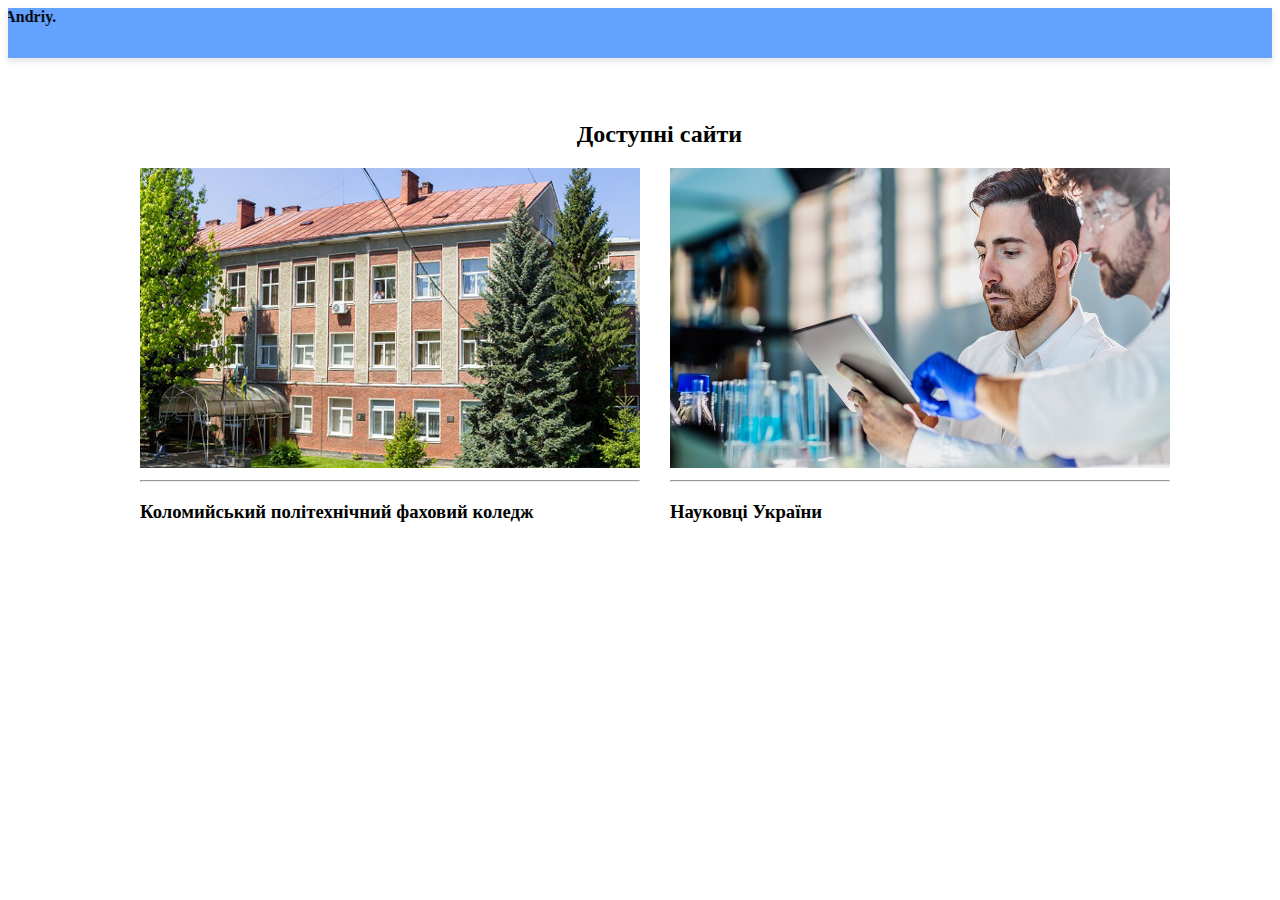
<file: index.html>
<!DOCTYPE html>

<head>
    <title>Навчальна</title>
    <style>
        @import url('./indexStyle.css');
    </style>
</head>

<body>
    <div>
        <header>
            <marquee direction="right">By Holinskiyy Andriy.</marquee>
        </header>
    </div>
    <div class="content_">
        <h2 class="title">Доступні сайти</h2>
        <div class="content">
            <a href="./kpk/kpk_specialty.html">
                <div class="kpk">
                    <div>
                        <img src="./img/картинка.jpg">
                        <hr />
                        <h3>Коломийський політехнічний фаховий коледж </h3>
                    </div>
                </div>
            </a>
            <a href="./Scientists_component/main.html">
                <div>
                    <img src="./img/науковці.jpg">
                    <hr />
                    <h3>Науковці України</h3>
                </div>
            </a>
        </div>
    </div>
</body>
</file>
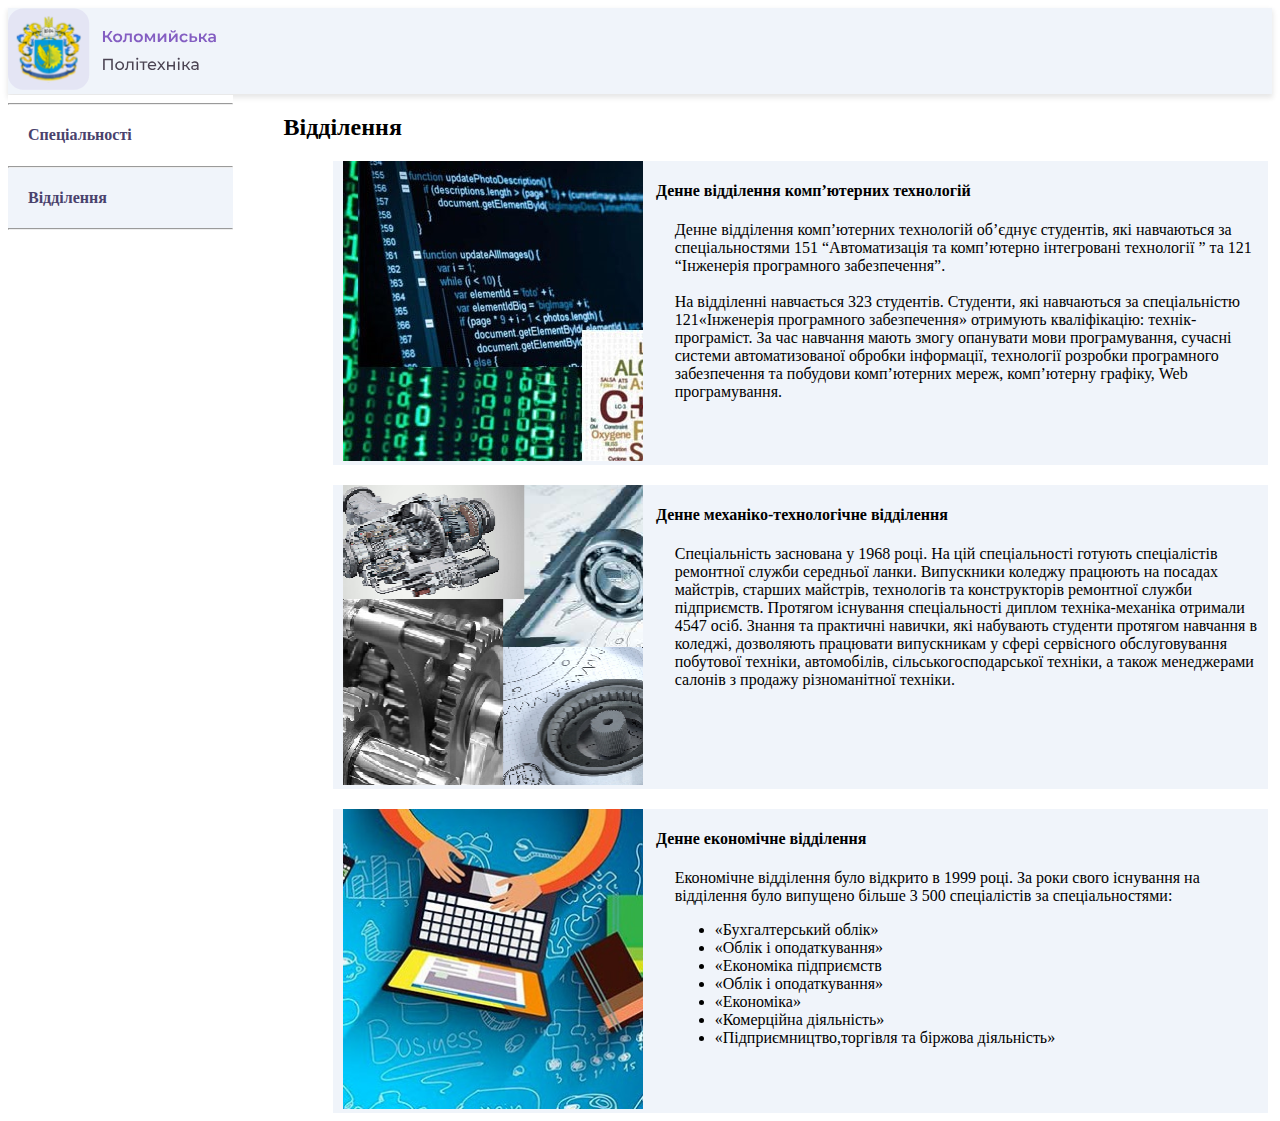
<file: kpk/kpk_department.html>
<!DOCTYPE html>

<head>
    <title>КПК</title>
    <style>
        @import url('./kpkStyle.css');
    </style>
</head>

<body>
    <div>
        <a href="../index.html">
            <header>
                <img src="../img/main-logo.svg">
            </header>
        </a>
    </div>
    <div class="content">
        <div class="navigate">
            <div>
                <hr />
                <a href="./kpk_specialty.html">
                    <div class="navigate_content">
                        <h4>Спеціальності</h4>
                    </div>
                </a>
            </div>
            <div class="h_active">
                <hr />
                <a href="./kpk_department.html">
                    <div class="navigate_content">
                        <h4>Відділення</h4>
                    </div>
                </a>
                <hr />
            </div>
        </div>
        <div>
            <h2 class="h_title">Відділення</h2>
            <div class="description">
                <div class="img_">
                    <img class="profession_img" src="../img/program1.jpg">
                </div>
                <div>
                    <div class="profession_title">
                        <h4>Денне відділення комп’ютерних технологій</h4>
                    </div>
                    <div class="profession_desc">
                        <span>Денне відділення комп’ютерних технологій об’єднує студентів, які навчаються за
                            спеціальностями 151 “Автоматизація та комп’ютерно інтегровані технології ” та 121 “Інженерія
                            програмного забезпечення”.
                            <br>
                            <br>
                            На відділенні навчається 323 студентів. Студенти, які навчаються за спеціальністю
                            121«Інженерія програмного забезпечення» отримують кваліфікацію: технік-програміст. За час
                            навчання мають змогу опанувати мови програмування, сучасні системи автоматизованої обробки
                            інформації, технології розробки програмного забезпечення та побудови комп’ютерних мереж,
                            комп’ютерну графіку, Web програмування.</span>
                    </div>
                </div>
            </div>
            <div class="description">
                <div class="img_">
                    <img class="profession_img" src="../img/mex.png">
                </div>
                <div>
                    <div class="profession_title">
                        <h4>Денне механіко-технологічне відділення</h4>
                    </div>
                    <div class="profession_desc">
                        <span>Спеціальність за­снована у 1968 році. На цій спеціальності готують спеціалістів ремонтної
                            служби середньої ланки. Випускники коледжу працюють на посадах майстрів, старших майстрів,
                            технологів та конструкторів ремонтної служби підприємств. Протягом існування спеціальності
                            диплом техніка-механіка отримали 4547 осіб. Знання та практичні навички, які набувають
                            студенти протягом навчання в коледжі, дозволяють працювати випускникам у сфері сервісного
                            обслуговування побутової техніки, автомобілів, сільськогосподарської техніки, а також
                            менеджерами салонів з продажу різноманітної техніки.</span>
                    </div>
                </div>
            </div>
            <div class="description">
                <div class="img_">
                    <img class="profession_img" src="../img/mar.jpeg">
                </div>
                <div>
                    <div class="profession_title">
                        <h4>Денне економічне відділення</h4>
                    </div>
                    <div class="profession_desc">
                        <span>
                            Економічне відділення було відкрито в 1999 році. За роки свого існування на відділення було
                            випущено більше 3 500 спеціалістів за спеціальностями:
                        </span>
                        <ul>
                            <li>«Бухгалтерський облік»</li>
                            <li>«Облік і оподаткування»</li>
                            <li>«Економіка підприємств</li>
                            <li>«Облік і оподаткування»</li>
                            <li>«Економіка»</li>
                            <li>«Комерційна діяльність»</li>
                            <li>«Підприємництво,торгівля та біржова діяльність»</li>
                        </ul>
                    </div>
                </div>
            </div>
        </div>
    </div>
</body>
</file>
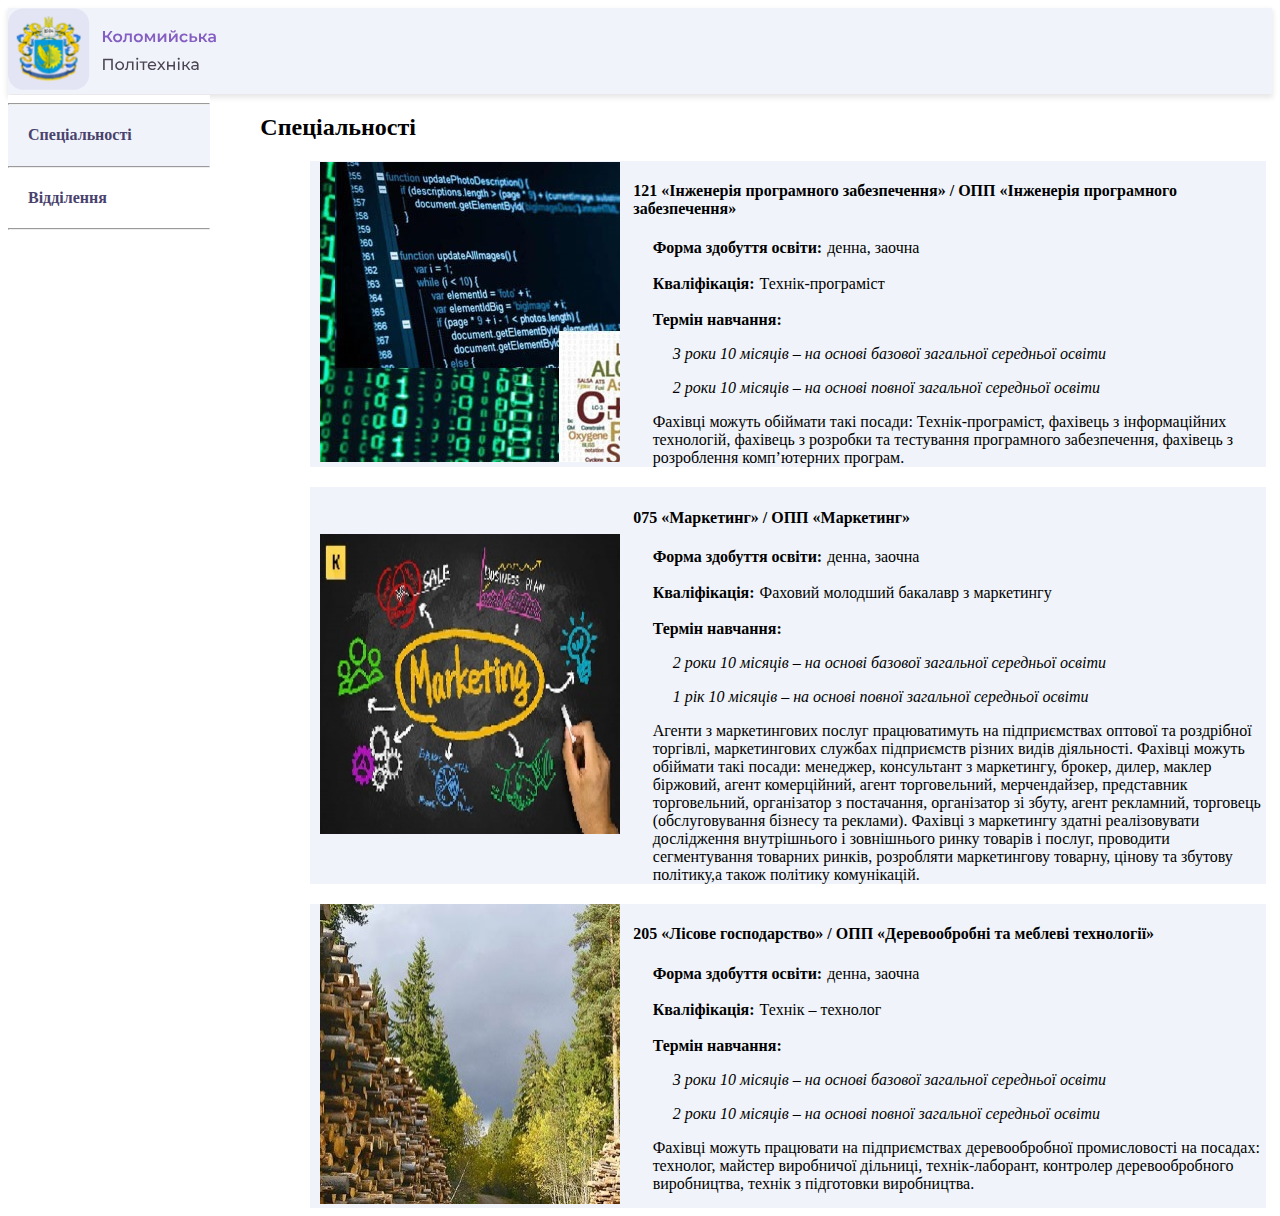
<file: kpk/kpk_specialty.html>
<!DOCTYPE html>

<head>
    <title>КПК</title>
    <style>
        @import url('./kpkStyle.css');
    </style>
</head>

<body>
    <div>
        <a href="../index.html">
            <header>
                <img src="../img/main-logo.svg">
            </header>
        </a>
    </div>
    <div class="content">
        <div class="navigate">
            <div class="h_active">
                <hr/>
                <a href="./kpk_specialty.html">
                    <div class="navigate_content">
                        <h4>Спеціальності</h4>
                    </div>
                </a>
                <hr/>
            </div>
            <div>
                <a href="./kpk_department.html">
                    <div class="navigate_content">
                        <h4>Відділення</h4>
                    </div>
                </a>
                <hr />
            </div>
        </div>
        <div>
            <h2 class="h_title">Спеціальності</h2>
            <div class="description">
                <div class="img_">
                    <img class="profession_img" src="../img/program1.jpg">
                </div>
                <div>
                    <div class="profession_title">
                        <h4>121 «Інженерія програмного забезпечення» / ОПП «Інженерія програмного забезпечення»</h4>
                    </div>
                    <div class="profession_desc">
                        <span class="content_"><span class="content_title">Форма здобуття освіти: </span> денна,
                            заочна</span><br>
                        <span class="content_"><span class="content_title">Кваліфікація:
                            </span>Технік-програміст</span><br>
                        <span class="content_"><span class="content_title">Термін навчання: </span></span>
                        <p><em>3 роки 10 місяців – на основі базової загальної середньої освіти</em> </p>
                        <p><em>2 роки 10 місяців – на основі повної загальної середньої освіти</em></p>
                        <span>Фахівці можуть обіймати такі посади: Технік-програміст, фахівець з інформаційних
                            технологій, фахівець з
                            розробки та тестування програмного забезпечення, фахівець з розроблення комп’ютерних
                            програм.
                        </span>
                    </div>
                </div>
            </div>
            <div class="description">
                <div class="img_">
                    <img class="profession_img" src="../img/marketing.jpg">
                </div>
                <div>
                    <div class="profession_title">
                        <h4>075 «Маркетинг» / ОПП «Маркетинг»</h4>
                    </div>
                    <div class="profession_desc">
                        <span class="content_"><span class="content_title">Форма здобуття освіти: </span> денна,
                            заочна</span><br>
                        <span class="content_"><span class="content_title">Кваліфікація:
                            </span>Фаховий молодший бакалавр з маркетингу</span><br>
                        <span class="content_"><span class="content_title">Термін навчання: </span></span>
                        <p><em>2 роки 10 місяців – на основі базової загальної середньої освіти</em> </p>
                        <p><em>1 рік 10 місяців – на основі повної загальної середньої освіти</em></p>
                        <span>Агенти з маркетингових послуг працюватимуть на підприємствах оптової та роздрібної
                            торгівлі,
                            маркетингових службах підприємств різних видів діяльності. Фахівці можуть обіймати такі
                            посади: менеджер, консультант з маркетингу, брокер, дилер, маклер біржовий, агент
                            комерційний, агент торговельний, мерчендайзер, представник торговельний, організатор з
                            постачання, організатор зі збуту, агент рекламний, торговець (обслуговування бізнесу та
                            реклами). Фахівці з маркетингу здатні реалізовувати дослідження внутрішнього і зовнішнього
                            ринку товарів і послуг, проводити сегментування товарних ринків, розробляти маркетингову
                            товарну, цінову та збутову політику,а також політику комунікацій.
                        </span>
                    </div>
                </div>
            </div>
            <div class="description">
                <div class="img_">
                    <img class="profession_img" src="../img/lisove.jpg">
                </div>
                <div>
                    <div class="profession_title">
                        <h4>205 «Лісове господарство» / ОПП «Деревообробні та меблеві технології»</h4>
                    </div>
                    <div class="profession_desc">
                        <span class="content_"><span class="content_title">Форма здобуття освіти: </span> денна,
                            заочна</span><br>
                        <span class="content_"><span class="content_title">Кваліфікація:
                            </span>Технік – технолог</span><br>
                        <span class="content_"><span class="content_title">Термін навчання: </span></span>
                        <p><em>3 роки 10 місяців – на основі базової загальної середньої освіти</em> </p>
                        <p><em>2 роки 10 місяців – на основі повної загальної середньої освіти</em></p>
                        <span>Фахівці можуть працювати на підприємствах деревообробної промисловості на посадах: технолог,
                            майстер виробничої дільниці, технік-лаборант, контролер деревообробного виробництва, технік
                            з підготовки виробництва.
                        </span>
                    </div>
                </div>
            </div>
        </div>
    </div>
</body>
</file>
